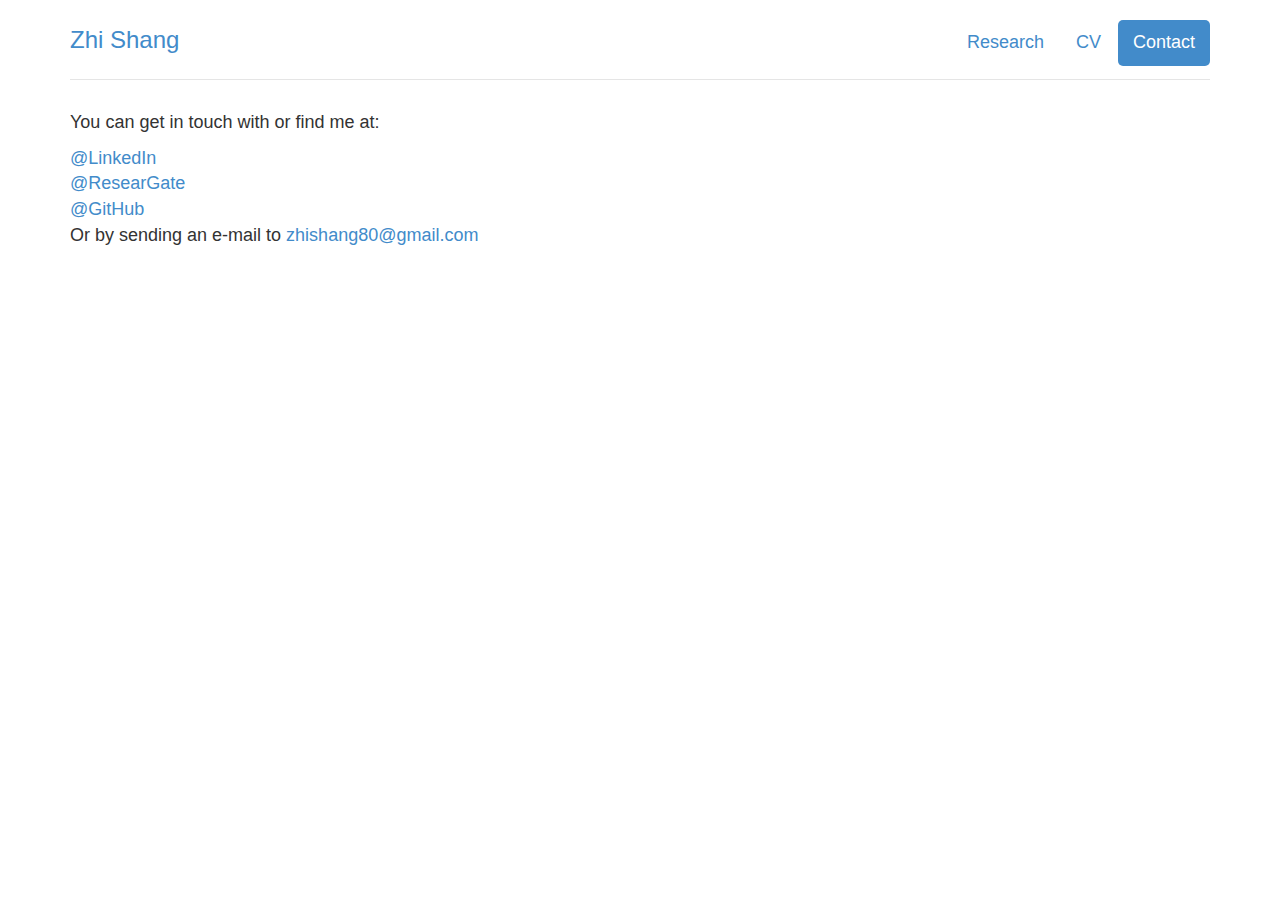
<file: contact/index.html>
<!DOCTYPE html>
<html lang="en">	
	<head>
	<meta charset="utf-8">
	<meta name="viewport" width="device-width, initial-scale=1.0">
	<meta name="description" content="Contact information">
	<meta name="author" content="Zhi Shang">
	<!-- favicon
	<link rel="shortcut icon" href="/img/ico/favicon.png">
	-->
	<title>Contact | Zhi Shang</title>	
    <!-- css -->
    <link rel="stylesheet" type="text/css" href="../css/jumbotron-narrow.css">
    <link rel="stylesheet" type="text/css" href="../css/bootstrap.css">
    <link rel="stylesheet" type="text/css" href="../css/style.css">
</head>	
<body>
	<div class="container">		
		<div class="header">
			<ul class="nav nav-pills pull-right">
				<li class="passive"><a href="../research" title="Research">Research</a></li>
				<li class="passive"><a href="../cv" title="CV">CV</a></li>
				<li class="active"><a href="../contact" title="Contact">Contact</a></li>
			</ul>
			<h3 class="text-muted passive"><a href="../">Zhi Shang</a></h3>
		</div> <!-- /header -->		
		<div class="contact">
			<p>You can get in touch with or find me at:</p>
			<ul class="list-unstyled">
			<li><a href="https://www.linkedin.com/in/zhi-shang" target="_blank">@LinkedIn</a></li>
			<li><a href="https://www.researchgate.net/profile/Zhi_Shang/info" target="_blank">@ResearGate</a></li>
			<li><a href="http://github.com/zhishang80" target="_blank">@GitHub</a></li>
			<li>Or by sending an e-mail to <a href="mailto:zhishang80@gmail.com?&subject=contact through your GitHub">zhishang80@gmail.com</a></li>
			</ul>
		</div> <!-- contact -->
	</div> <!-- container -->
</body>
</html>
</file>
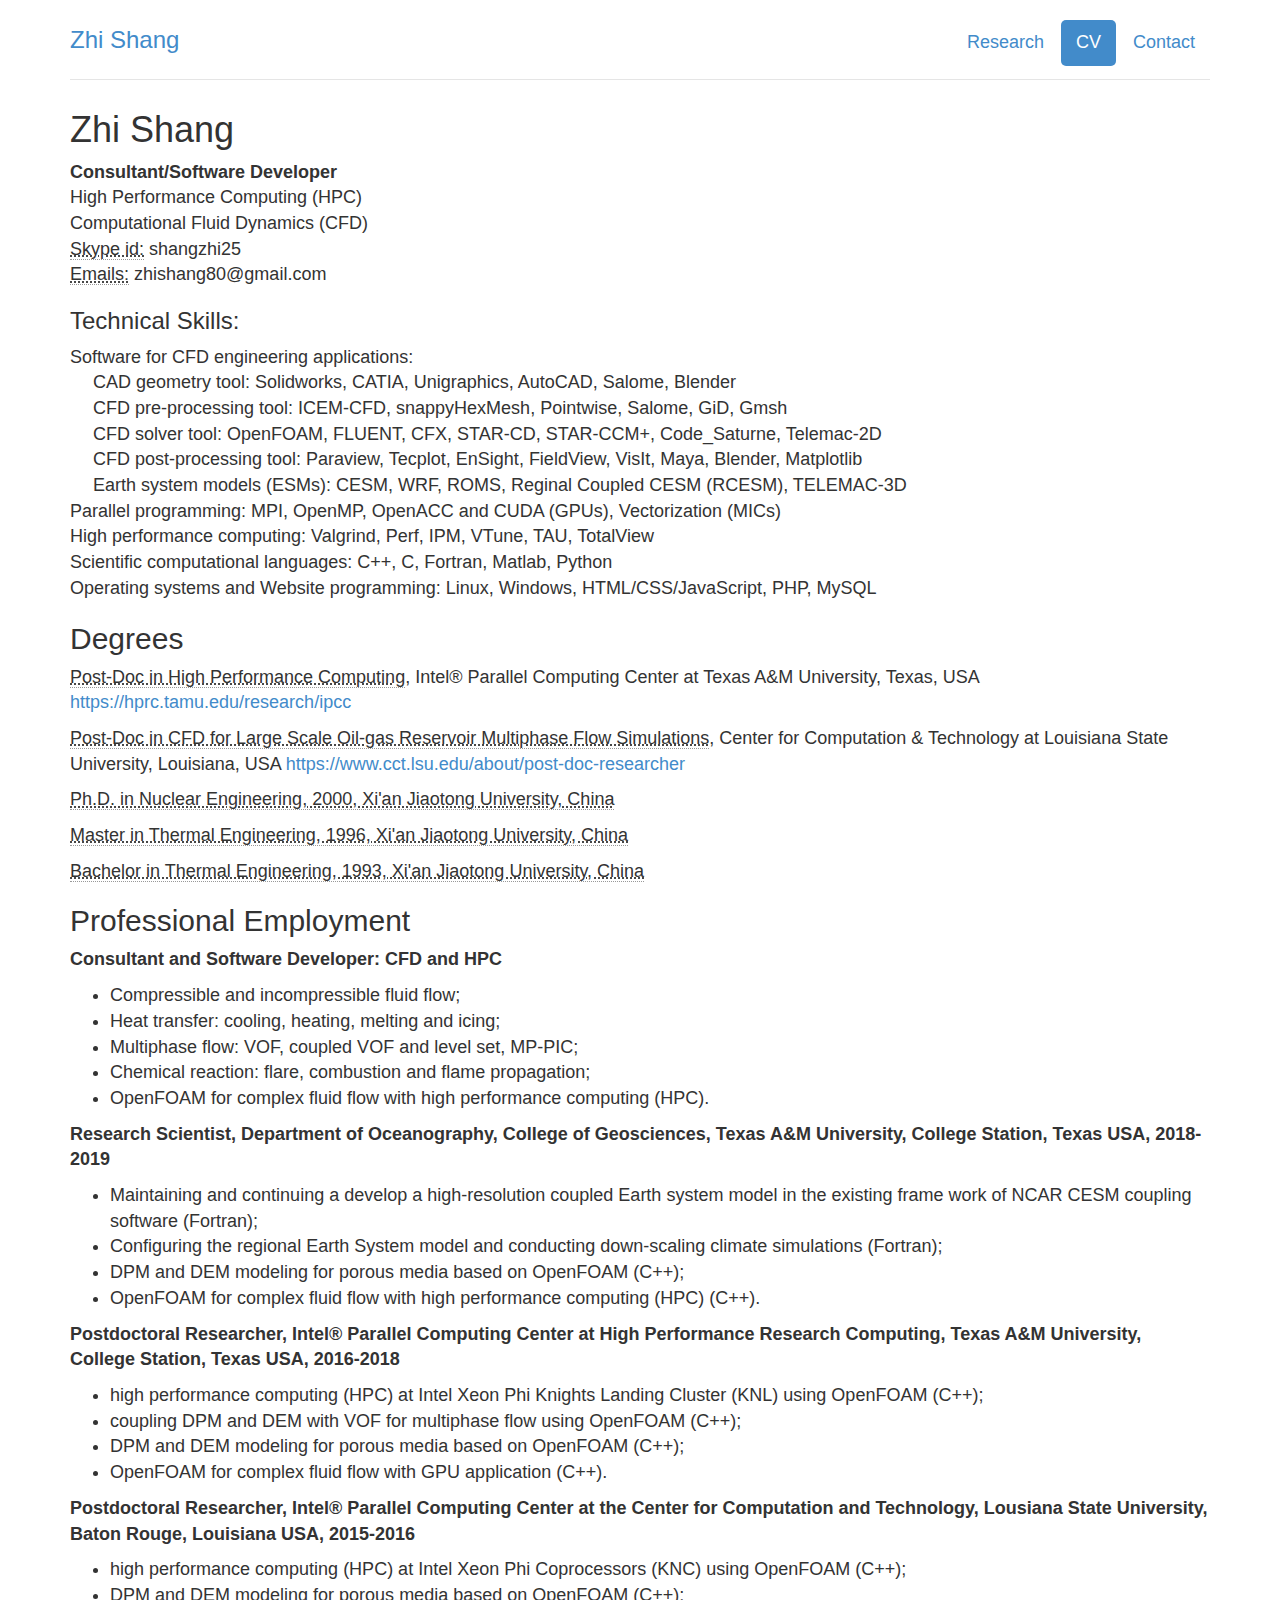
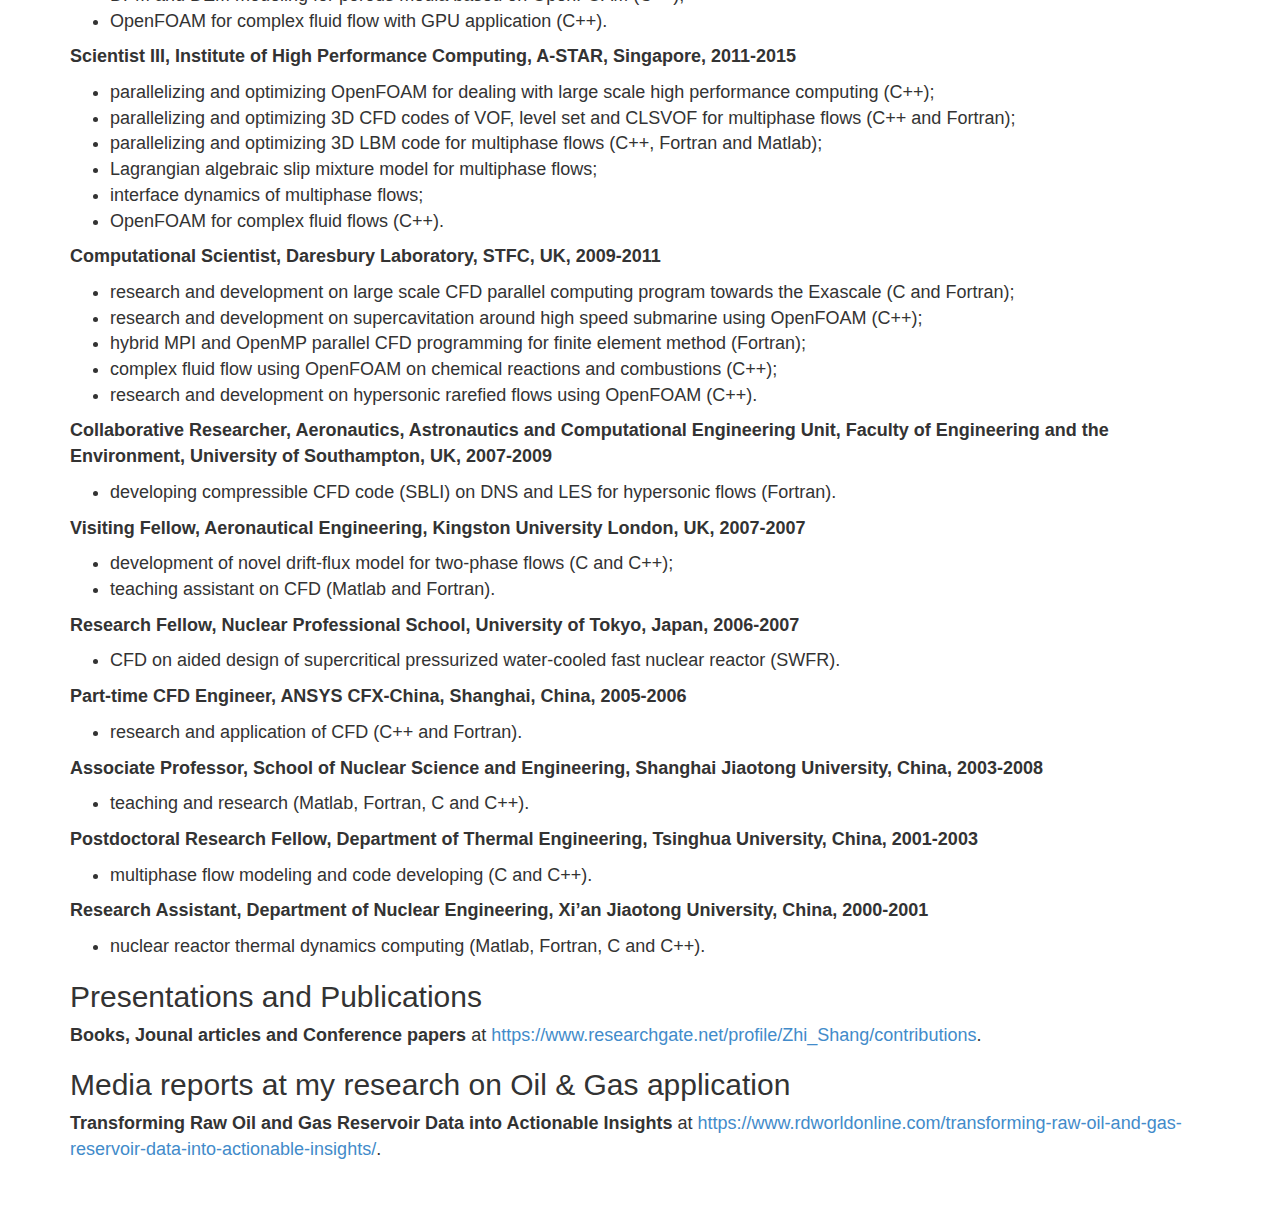
<file: cv/index.html>
<!DOCTYPE html>
<html lang="en">
	
	<head>
	<meta charset="utf-8">
	<meta name="viewport" width="device-width, initial-scale=1.0">
	<meta name="description" content="CV page.">
	<meta name="author" content="Zhi Shang">
	<title>CV | Zhi Shang</title>	
    <!-- css -->
    <link rel="stylesheet" type="text/css" href="../css/jumbotron-narrow.css">
    <link rel="stylesheet" type="text/css" href="../css/bootstrap.css">
    <link rel="stylesheet" type="text/css" href="../css/style.css">
</head>	
<body>
	<div class="container">			
		<div class="header">
			<ul class="nav nav-pills pull-right">
				<li class="passive"><a href="../research" title="Research">Research</a></li>
				<li class="active"><a href="../cv" title="CV">CV</a></li>
				<li class="passive"><a href="../contact" title="Contact">Contact</a></li>
			</ul>
			<h3 class="text-muted"><a href="../">Zhi Shang</a></h3>
		</div> <!-- /header -->
		
		<div class="cv">
		<!--
			<a href="/files/ZhiShang-CV_full.pdf" class="btn btn-default pull-right" title="Download full CV as PDF">Download full CV</a>
			<a href="/files/ZhiShang-CV.pdf" class="btn btn-default pull-right" title="Download short CV as PDF">Download short CV</a>
		-->
			<span itemprop="name"><h1>Zhi Shang</h1></span>
			<address>
				<span itemprop="affiliation"><strong>Consultant/Software Developer</strong><br></span>
				High Performance Computing (HPC) <br/>
				Computational Fluid Dynamics (CFD) <br/>
				<abbr title="phone">Skype id:</abbr> shangzhi25 <br/>
				<abbr title="email">Emails:</abbr> zhishang80@gmail.com <br/>
				<!--<abbr title="immigration">Immigration status:</abbr> <span style="background-color:rgb(0, 255, 0);">green card holder</span><br>-->	
			</address>				
			<span itemprop="name"><h3> Technical Skills:</h3></span>			
			<span itemprop="affiliation">Software for CFD engineering applications:<br></span>
			<span itemprop="affiliation"> &emsp; CAD geometry tool: Solidworks, CATIA, Unigraphics, AutoCAD, Salome, Blender<br></span>
			<span itemprop="affiliation"> &emsp; CFD pre-processing tool: ICEM-CFD, snappyHexMesh, Pointwise, Salome, GiD, Gmsh<br></span>
			<span itemprop="affiliation"> &emsp; CFD solver tool: OpenFOAM, FLUENT, CFX, STAR-CD, STAR-CCM+, Code_Saturne, Telemac-2D<br></span>
			<span itemprop="affiliation"> &emsp; CFD post-processing tool: Paraview, Tecplot, EnSight, FieldView, VisIt, Maya, Blender, Matplotlib<br></span>
			<span itemprop="affiliation"> &emsp; Earth system models (ESMs): CESM, WRF, ROMS, Reginal Coupled CESM (RCESM), TELEMAC-3D<br></span>
			<span itemprop="affiliation">Parallel programming: MPI, OpenMP, OpenACC and CUDA (GPUs), Vectorization (MICs)<br></span>				
			<span itemprop="affiliation">High performance computing: Valgrind, Perf, IPM, VTune, TAU, TotalView<br></span>
			<span itemprop="affiliation">Scientific computational languages: C++, C, Fortran, Matlab, Python<br></span>
			<span itemprop="affiliation">Operating systems and Website programming: Linux, Windows, HTML/CSS/JavaScript, PHP, MySQL<br></span>
								
			<h2>Degrees</h2>
			<p><abbr title="Postdoctoral researcher, Texas A&M University">Post-Doc in High Performance Computing</abbr>, Intel® Parallel Computing Center at Texas A&M University, Texas, USA <a href="https://hprc.tamu.edu/research/ipcc/" target="_blank">https://hprc.tamu.edu/research/ipcc</a></p>
			<p><abbr title="Postdoctoral researcher, Louisiana State University">Post-Doc in CFD for Large Scale Oil-gas Reservoir Multiphase Flow Simulations</abbr>, Center for Computation & Technology at Louisiana State University, Louisiana, USA <a href="https://www.cct.lsu.edu/about/post-doc-researcher" target="_blank">https://www.cct.lsu.edu/about/post-doc-researcher</a></p>
			<p><abbr title="Ph.D., Xi'an Jiaotong University">Ph.D. in Nuclear Engineering, 2000, Xi'an Jiaotong University, China</abbr></p>
			<p><abbr title="Master, Xi'an Jiaotong University">Master in Thermal Engineering, 1996, Xi'an Jiaotong University, China</abbr></p>
			<p><abbr title="Bachelor, Xi'an Jiaotong University">Bachelor in Thermal Engineering, 1993, Xi'an Jiaotong University, China</abbr></p>
			
			<h2>Professional Employment</h2>			        
			<p><strong>Consultant and Software Developer: CFD and HPC</strong></p>
			<ul>
				<li>Compressible and incompressible fluid flow;</li>
				<li>Heat transfer: cooling, heating, melting and icing;</li>
				<li>Multiphase flow: VOF, coupled VOF and level set, MP-PIC;</li>
				<li>Chemical reaction: flare, combustion and flame propagation;</li>
				<li>OpenFOAM for complex fluid flow with high performance computing (HPC).</li>
			</ul>
			<p><strong>Research Scientist, Department of Oceanography, College of Geosciences, Texas A&M University, College Station, Texas USA, 2018-2019</strong></p>
			<ul>
				<li>Maintaining and continuing a develop a high-resolution coupled Earth system model in the existing frame work of NCAR CESM coupling software (Fortran);</li>
				<li>Configuring the regional Earth System model and conducting down-scaling climate simulations (Fortran);</li>
				<li>DPM and DEM modeling for porous media based on OpenFOAM (C++); </li>
				<li>OpenFOAM for complex fluid flow with high performance computing (HPC) (C++).</li>
			</ul>
			<p><strong>Postdoctoral Researcher, Intel® Parallel Computing Center at High Performance Research Computing, Texas A&M University, College Station, Texas USA, 2016-2018</strong></p>
			<ul>
				<li>high performance computing (HPC) at Intel Xeon Phi Knights Landing Cluster (KNL) using OpenFOAM (C++);</li>
				<li>coupling DPM and DEM with VOF for multiphase flow using OpenFOAM (C++);</li>
				<li>DPM and DEM modeling for porous media based on OpenFOAM (C++); </li>
				<li>OpenFOAM for complex fluid flow with GPU application (C++).</li>
			</ul>				
			<p><strong>Postdoctoral Researcher, Intel® Parallel Computing Center at the Center for Computation and Technology, Lousiana State University, Baton Rouge, Louisiana USA, 2015-2016</strong></p>
			<ul>
				<li>high performance computing (HPC) at Intel Xeon Phi Coprocessors (KNC) using OpenFOAM (C++);</li> 
				<li>DPM and DEM modeling for porous media based on OpenFOAM (C++);</li>
				<li>OpenFOAM for complex fluid flow with GPU application (C++).</li>
			</ul>			
			<p><strong>Scientist III, Institute of High Performance Computing, A-STAR, Singapore, 2011-2015</strong></p>
			<ul>
				<li>parallelizing and optimizing OpenFOAM for dealing with large scale high performance computing (C++);</li>
				<li>parallelizing and optimizing 3D CFD codes of VOF, level set and CLSVOF for multiphase flows (C++ and Fortran);</li>
				<li>parallelizing and optimizing 3D LBM code for multiphase flows (C++, Fortran and Matlab);</li>
				<li>Lagrangian algebraic slip mixture model for multiphase flows; </li>
				<li>interface dynamics of multiphase flows;</li>
				<li>OpenFOAM for complex fluid flows (C++).</li>
			</ul>				
			<p><strong>Computational Scientist, Daresbury Laboratory, STFC, UK, 2009-2011</strong></p>
			<ul>
				<li>research and development on large scale CFD parallel computing program towards the Exascale (C and Fortran);</li>
				<li>research and development on supercavitation around high speed submarine using OpenFOAM (C++);</li>
				<li>hybrid MPI and OpenMP parallel CFD programming for finite element method (Fortran); </li>
				<li>complex fluid flow using OpenFOAM on chemical reactions and combustions (C++);</li>
				<li>research and development on hypersonic rarefied flows using OpenFOAM (C++).</li>
			</ul>				
			<p><strong>Collaborative Researcher, Aeronautics, Astronautics and Computational Engineering Unit, Faculty of Engineering and the Environment, University of Southampton, UK, 2007-2009</strong></p>
			<ul>
				<li>developing compressible CFD code (SBLI) on DNS and LES for hypersonic flows (Fortran).</li>
			</ul>				
			<p><strong>Visiting Fellow, Aeronautical Engineering, Kingston University London, UK, 2007-2007</strong></p>
			<ul>
				<li>development of novel drift-flux model for two-phase flows (C and C++); </li>
				<li>teaching assistant on CFD (Matlab and Fortran).</li>
			</ul>				
			<p><strong>Research Fellow, Nuclear Professional School, University of Tokyo, Japan, 2006-2007</strong></p>
			<ul>
				<li>CFD on aided design of supercritical pressurized water-cooled fast nuclear reactor (SWFR).</li>
			</ul>			
			<p><strong>Part-time CFD Engineer, ANSYS CFX-China, Shanghai, China, 2005-2006</strong></p>
			<ul>
				<li>research and application of CFD (C++ and Fortran).</li>
			</ul>			
			<p><strong>Associate Professor, School of Nuclear Science and Engineering, Shanghai Jiaotong University, China, 2003-2008</strong></p>
			<ul>
				<li>teaching and research (Matlab, Fortran, C and C++).</li>
			</ul>			
			<p><strong>Postdoctoral Research Fellow, Department of Thermal Engineering, Tsinghua University, China, 2001-2003</strong></p>
			<ul>
				<li>multiphase flow modeling and code developing (C and C++).</li>
			</ul>			
			<p><strong>Research Assistant, Department of Nuclear Engineering, Xi’an Jiaotong University, China, 2000-2001</strong></p>
			<ul>
				<li>nuclear reactor thermal dynamics computing (Matlab, Fortran, C and C++).</li>
			</ul>				
			<h2>Presentations and Publications</h2>
			<p><strong>Books, Jounal articles and Conference papers</strong> at <a href="https://www.researchgate.net/profile/Zhi_Shang/contributions" target="_blank">https://www.researchgate.net/profile/Zhi_Shang/contributions</a>.</p>	
			<h2>Media reports at my research on Oil & Gas application</h2>
			<p><strong>Transforming Raw Oil and Gas Reservoir Data into Actionable Insights</strong> at <a href="https://www.rdworldonline.com/transforming-raw-oil-and-gas-reservoir-data-into-actionable-insights/" target="_blank">https://www.rdworldonline.com/transforming-raw-oil-and-gas-reservoir-data-into-actionable-insights/</a>.</p>			
		</div> <!--CV-->	
	</div> <!-- container -->
</body>
</html>
</file>
<file: css/jumbotron-narrow.css>
/* Space out content a bit */
body {
  padding-top: 20px;
  padding-bottom: 20px;
}

/* Everything but the jumbotron gets side spacing for mobile first views */
.header,
.marketing,
.footer {
  padding-left: 15px;
  padding-right: 15px;
}

/* Custom page header */
.header {
  border-bottom: 1px solid #e5e5e5;
}
/* Make the masthead heading the same height as the navigation */
.header h3 {
  margin-top: 0;
  margin-bottom: 0;
  line-height: 40px;
  padding-bottom: 19px;
}

/* Custom page footer */
.footer {
  padding-top: 19px;
  color: #777;
  border-top: 1px solid #e5e5e5;
}

/* Customize container */
@media (min-width: 768px) {
  .container {
    max-width: 750px;
  }
}
.container-narrow > hr {
  margin: 30px 0;
}

/* Main marketing message and sign up button */
.jumbotron {
  text-align: center;
  border-bottom: 1px solid #e5e5e5;
}
.jumbotron .btn {
  font-size: 21px;
  padding: 14px 24px;
}

/* Supporting marketing content */
.marketing {
  margin: 40px 0;
}
.marketing p + h4 {
  margin-top: 28px;
}

/* Responsive: Portrait tablets and up */
@media screen and (min-width: 768px) {
  /* Remove the padding we set earlier */
  .header,
  .marketing,
  .footer {
    padding-left: 0;
    padding-right: 0;
  }
  /* Space out the masthead */
  .header {
    margin-bottom: 30px;
  }
  /* Remove the bottom border on the jumbotron for visual effect */
  .jumbotron {
    border-bottom: 0;
  }
}
</file>
<file: css/style.css>
@import url(http://fonts.googleapis.com/css?family=Merriweather:300,300italic,400,400italic,700,700italic);
@import url(http://fonts.googleapis.com/css?family=Montserrat);
* {
    -webkit-box-sizing: border-box;
    -moz-box-sizing: border-box;
    box-sizing: border-box;
}

body {
    padding-top: 20px;
    padding-bottom: 40px;
    font-family: Arial, 'Merriweather', Georgia, Times;
    font-size: 18px;
}

.clear_left_float {
    clear: left;
}

.inline_block {
    display: inline-block;
}

.text-bold {
    font-weight: bold;
}

.slide-box {
    margin-top: 1em;
    padding-top: 1em;
    padding-bottom: 1em;
    border: 1px #CCC dotted;
    border-radius: 15px;
}

#bgc-changing {
    --x: 0px;
    --y: 0px;
    border-radius: 5px;
    background: radial-gradient(circle at var(--x) var(--y), white, lightgrey);
}

.rotationed {
    position: relative;
    margin: -100px 0px -100px;
    overflow: hidden;
}

.cfd {
    width: 100px;
    height: 100px;
    margin: 100px auto;
    float: left;
    border-top: 6px solid #1ca9c8;
    border-radius: 50%;
    box-sizing: border-box;
    position: relative;
    line-height: 100px;
    text-align: center;
    animation: rotation 1s linear 0s infinite normal both;
}

.hpc {
    width: 100px;
    height: 100px;
    margin: 100px auto;
    float: right;
    border-top: 6px solid #1ca9c8;
    border-radius: 50%;
    box-sizing: border-box;
    position: relative;
    line-height: 100px;
    text-align: center;
    animation: rotation 1s linear 0s infinite normal both;
}

.cfd span,
.hpc span {
    display: inline-block;
    animation: rotation 1s linear 0s infinite reverse both;
}

.cfd::before,
.hpc::before,
.cfd::after,
.hpc::after {
    content: " ";
    position: absolute;
    top: -6px;
    left: 0;
    border-top: 6px solid #aabb33;
    height: 100px;
    width: 100px;
    box-sizing: border-box;
    border-radius: 50%;
    transform: rotate(120deg);
}

.cfd::after,
.hpc::after {
    transform: rotate(240deg);
    border-color: #ff0000;
}

@keyframes rotation {
    from {
        transform: rotate(0deg);
    }
    to {
        transform: rotate(360deg);
    }
}

.strip {
    height: 40px;
    width: 720px;
    position: absolute;
    left: 200px;
    top: 120px;
    background: repeating-linear-gradient(45deg, #f00 0px, #00f 15px, #0f0 15px, #f69d3c 30px);
    background-size: 42px 40px;
    animation: running-strip 1s linear 0s infinite normal both;
}

@keyframes running-strip {
    from {
        background-position: -42px 0px;
    }
    to {
        background-position: 0px 0px;
    }
}

.footer-box {
    text-align: center;
    font-size: 16px;
}

#rolling-box {
    max-width: auto;
    width: 100%;
    height: 250px;
    position: relative;
    overflow: hidden;
}

#rolling {
    max-width: auto;
    width: 100%;
    height: 250px;
    position: absolute;
}

#rolling ul {
    position: absolute;
    top: 0px;
    left: 0px;
}

#rrolling ul li {
    list-style-type: none;
    display: inline-block;
    width: auto;
    height: auto;
    margin: 0px;
    border: 0px;
    padding: 0px;
}

#rolling ul li {
    list-style-type: none;
    float: left;
    width: auto;
    height: auto;
    margin: 0px;
    border: 0px;
}

#rrolling img {
    width: 250x;
    height: 250px;
}

#rolling img {
    width: 250x;
    height: 250px;
    border: 1px solid orange;
}


/* Left & right buttons */

.left,
.right {
    cursor: pointer;
    position: absolute;
    top: 50%;
    width: auto;
    margin-top: -22px;
    padding: 16px;
    color: white;
    font-weight: bold;
    font-size: 18px;
    transition: 0.6s ease;
    border-radius: 0 3px 3px 0;
    user-select: none;
}


/* Position the "right button" to the right */

.right {
    right: 0;
    border-radius: 3px 0 0 3px;
}


/* On hover, add a black background color with a little bit see-through */

.left:hover,
.right:hover {
    background-color: rgba(0, 0, 0, 0.8);
}
</file>
